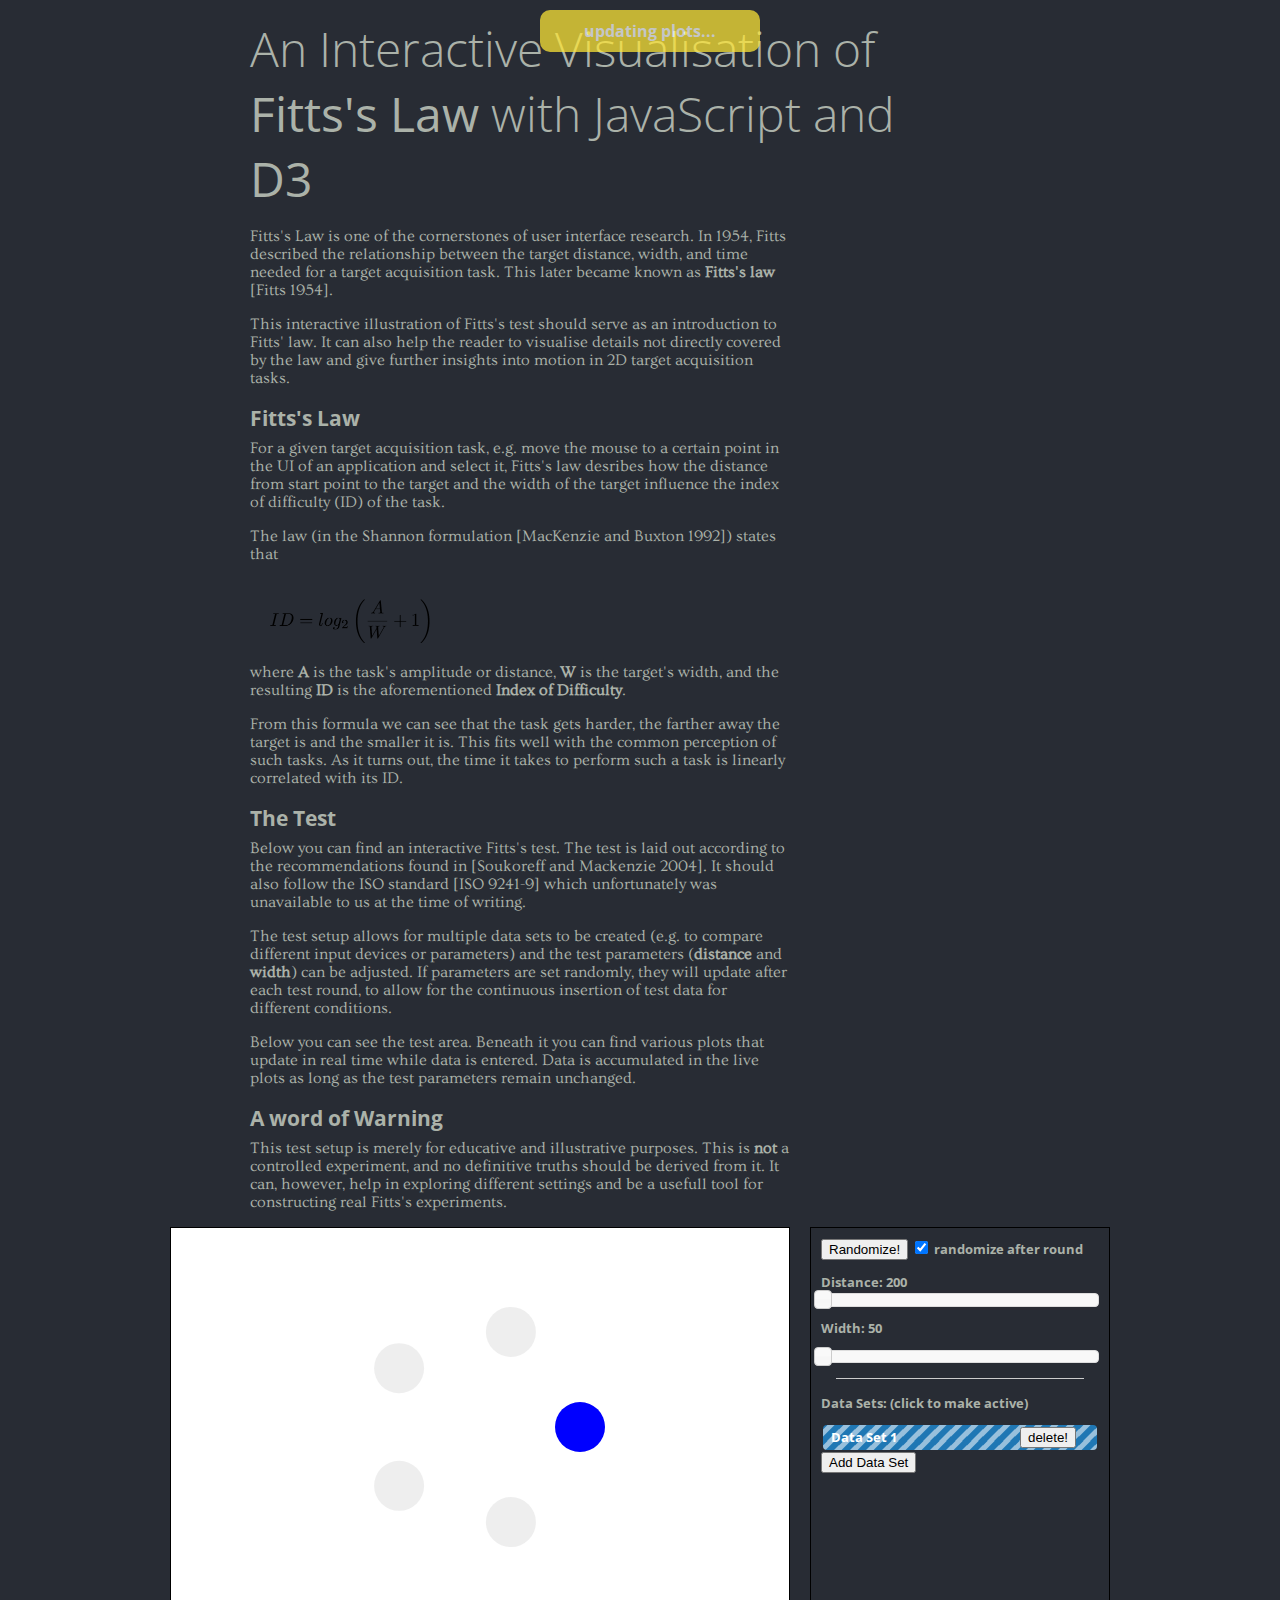
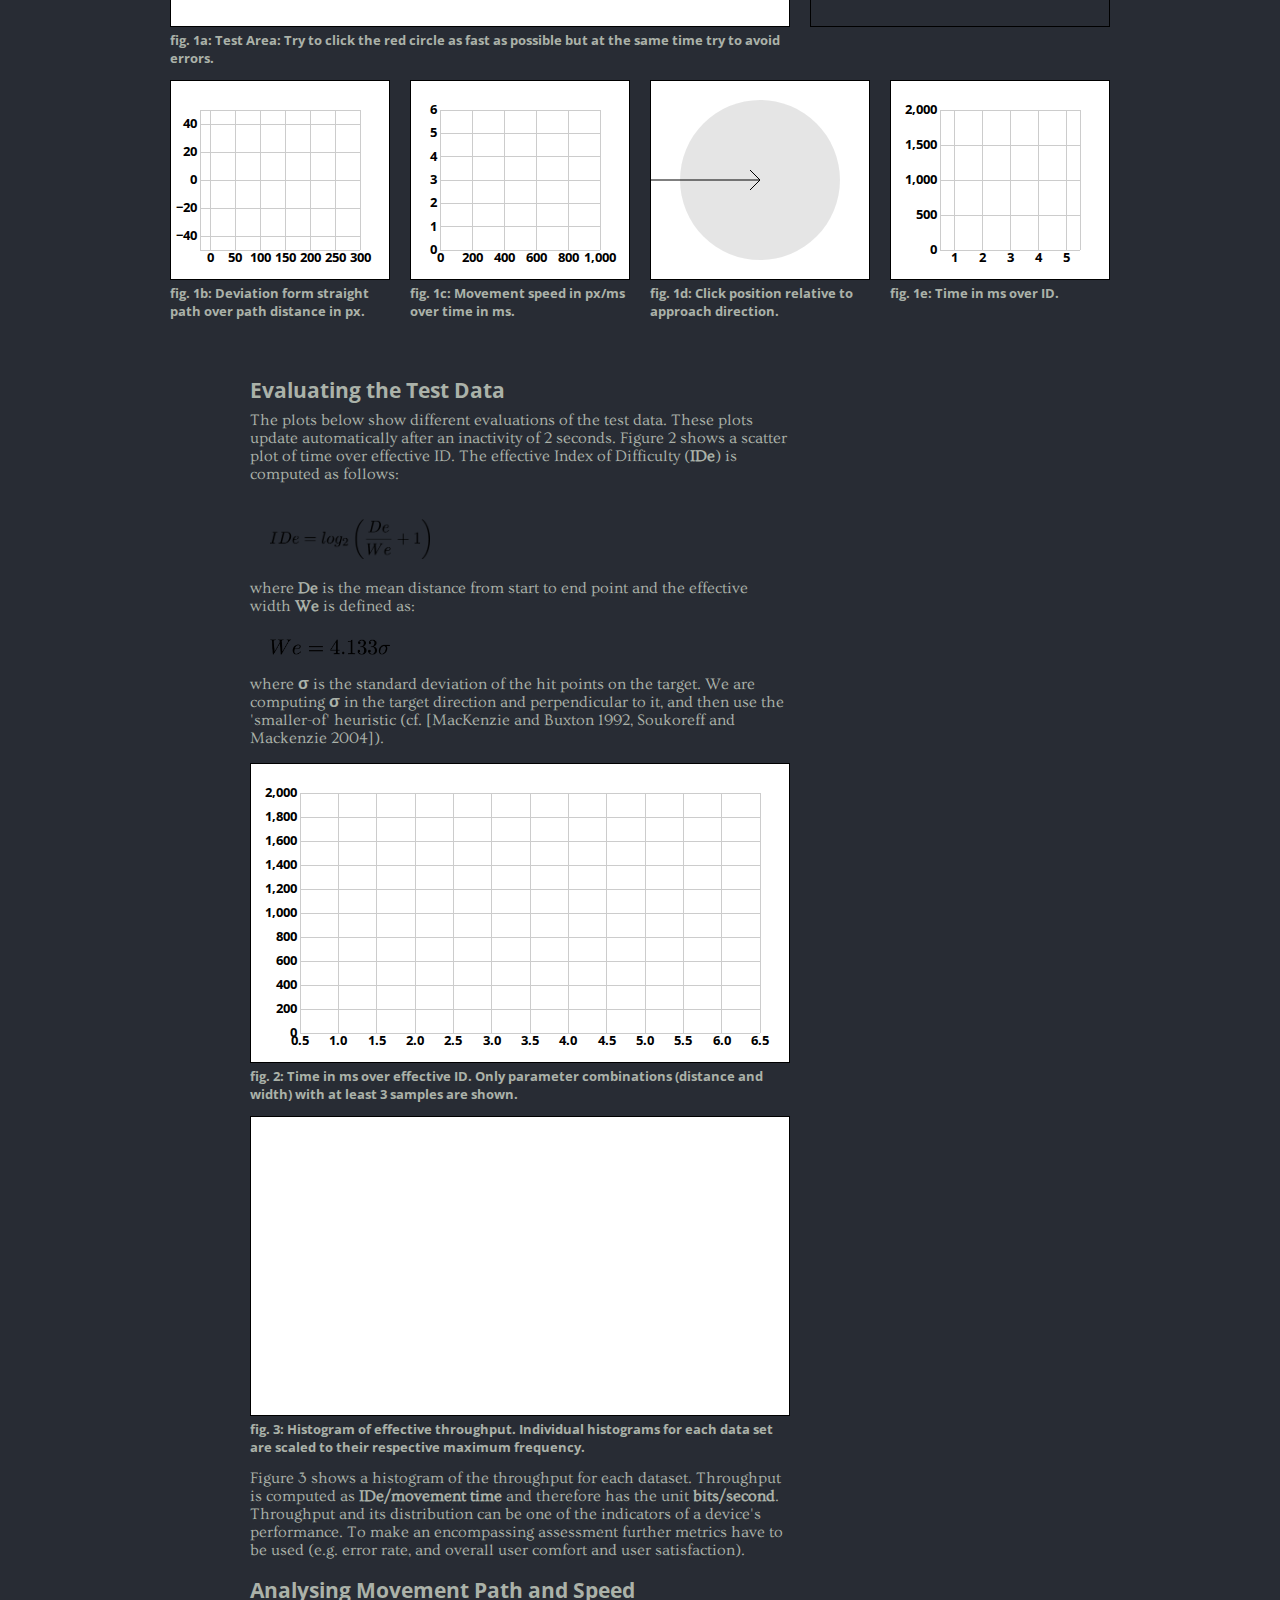
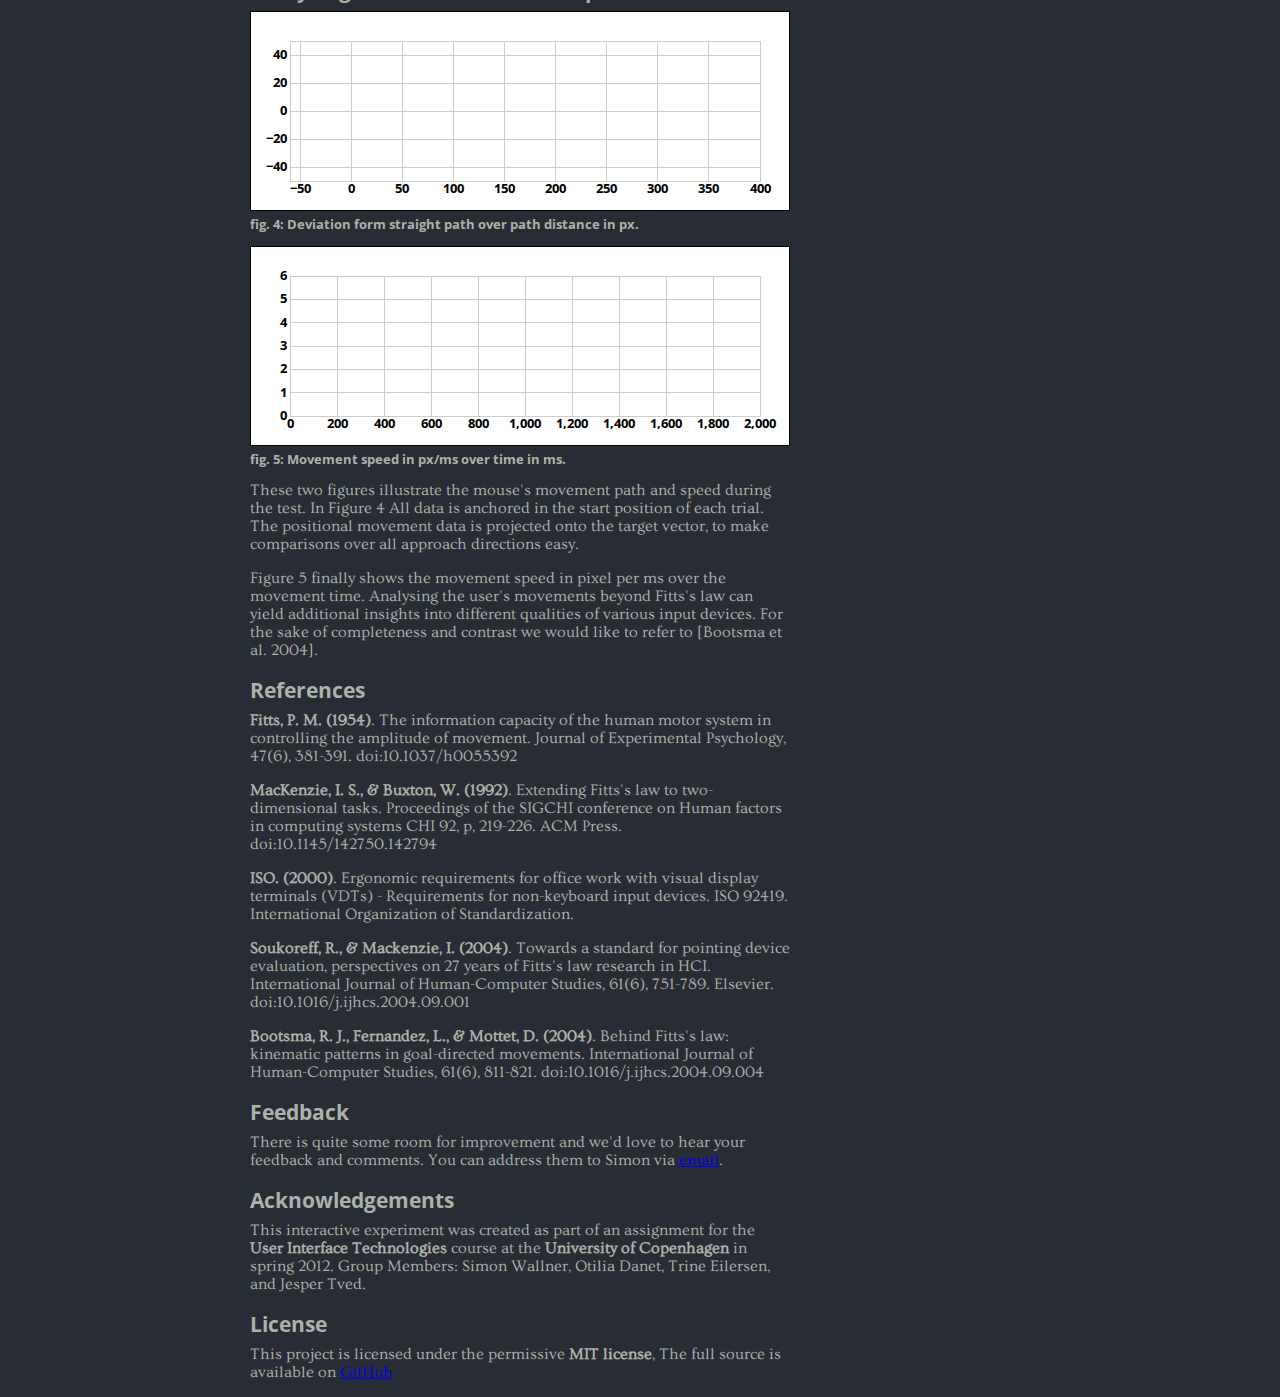
<file: index.html>
<!DOCTYPE html>
<html>
	<head>
		<meta http-equiv="Content-Type" content="text/html;charset=utf-8">
		<title>Visualising Fitts's Law</title>
		<script type="text/javascript" src="d3/d3.v2.js"></script>
		<script type="text/javascript" src="d3/lib/jquery/jquery.min.js"></script>
	    <script type="text/javascript" src="d3/lib/jquery-ui/jquery-ui.min.js"></script>

		<link href='http://fonts.googleapis.com/css?family=Ovo' rel='stylesheet' type='text/css'>
		<link href='http://fonts.googleapis.com/css?family=Open+Sans:300,400,600,700' rel='stylesheet' type='text/css'>

		<link type="text/css" rel="stylesheet" href="reset.css"/>
		<link type="text/css" rel="stylesheet" href="960_12_col.css"/>
		<link type="text/css" rel="stylesheet" href="style.css"/>
	</head>
	<body>
		<!-- fork me on github
		<a href="https://github.com/SimonWallner/uit-fitts-law"><img style="position: absolute; top: 0; right: 0; border: 0;" src="https://s3.amazonaws.com/github/ribbons/forkme_right_red_aa0000.png" alt="Fork me on GitHub"></a>
		-->

		<div class="container_12">
			<h1 class="prefix_1 grid_9">An Interactive Visualisation of <strong>Fitts's Law</strong> with JavaScript and <strong>D3</strong></h1>
			<div class="prefix_1 grid_7">
				<p>
					Fitts's Law is one of the cornerstones of user interface research. In 1954, Fitts described the relationship between the target distance, width, and time needed for a target acquisition task. This later became known as <strong>Fitts's law</strong> [Fitts 1954].
				</p>
				<p>
					This interactive illustration of Fitts's test should serve as an introduction to Fitts' law.  It can also help the reader to visualise details not directly covered by the law and give further insights into motion in 2D target acquisition tasks.
				</p>
				<!-- <p class="note">
					We recomend a modern browser and fast computer to run the interactive tests. We developed on Safari and Chrome, so support for other modern browsers is likely but not guaranteed.
				</p> -->

				<h2>Fitts's Law</h2>
				<p>
					For a given target acquisition task, e.g. move the mouse to a certain point in the UI of an application and select it, Fitts's law desribes how the distance from start point to the target and the width of the target influence the index of difficulty (ID) of the task.
				</p>
				<p>
					The law (in the Shannon formulation [MacKenzie and Buxton 1992]) states that
				<div class="math">
					<img src="shannon.png" style="width: 160px" alt="Shannon Formulation of the Fitts's law" />
				</div>
					where <strong>A</strong> is the task's amplitude or distance, <strong>W</strong> is the target's width, and the resulting <strong>ID</strong> is the aforementioned <strong>Index of Difficulty</strong>.
				</p>
				<p>
					From this formula we can see that the task gets harder, the farther away the target is and the smaller it is. This fits well with the common perception of such tasks. As it turns out, the time it takes to perform such a task is linearly correlated with its ID.
				</p>

				<h2>The Test</h2>
				<p>
					Below you can find an interactive Fitts's test. The test is laid out according to the recommendations found in [Soukoreff and Mackenzie 2004]. It should also follow the ISO standard [ISO 9241-9] which unfortunately was unavailable to us at the time of writing.
				</p>
				<p>
					The test setup allows for multiple data sets to be created (e.g. to compare different input devices or parameters) and the test parameters (<strong>distance</strong> and <strong>width</strong>) can be adjusted. If parameters are set randomly, they will update after each test round, to allow for the continuous insertion of test data for different conditions.
				</p>
				<p>
					Below you can see the test area. Beneath it you can find various plots that update in real time while data is entered. Data is accumulated in the live plots as long as the test parameters remain unchanged.

				<h2>A word of Warning</h2>
				<p>
				This test setup is merely for educative and illustrative purposes. This is <strong>not</strong> a controlled experiment, and no definitive truths should be derived from it. It can, however, help in exploring different settings and be a usefull tool for constructing real Fitts's experiments.
				</p>

			</div>

			<div class="clear"></div>

			<div class="grid_8">
				<div id="test-area" class="sans"></div>
				<p class="caption">
					fig. 1a: Test Area: Try to click the red circle as fast as possible but at the same time try to avoid errors.
				</p>
			</div>
			<div class="grid_4 border sans" style="height: 378px; padding: 10px; width: 278px">
				<p>
					<button id="randomizeButton" type="button">Randomize!</button>
					<input type="checkbox" id="randomizeCheckbox" checked /> randomize after round
				</p>
				<p>
					Distance: <span id="sliderDistanceValue"></span>
					<div id="sliderDistance"></div>
				</p>

				<p>
					Width: <span id="sliderWidthValue"></span>
					<div id="sliderWidth"></div>
				</p>
				<hr />
				<p>
					Data Sets: (click to make active)
					<div id="dataSets"></div>
					<button id="addDataSetButton" type="button">Add Data Set</button>
				</p>
			</div>
			<div class="clear"></div>

			<div class="grid_3">
				 <div id="plot-positions" class="sans"></div>
				<p class="caption">
					fig. 1b: Deviation form straight path over path distance in px.
				</p>
			</div>

			<div class="grid_3">
				<div id="plot-velocities" class="sans"></div>
				<p class="caption">
					fig. 1c: Movement speed in px/ms over time in ms.
				</p>
			</div>

			<div class="grid_3 2ndRow">
				<div id="plot-hits" class="sans"></div>
				<p class="caption">
					fig. 1d: Click position relative to approach direction.
				</p>
			</div>

			<div class="grid_3">
				<div id="plot-scatter" class="sans"></div>
				<p class="caption">
					fig. 1e: Time in ms over ID.
				</p>
			</div>



			<div class="clear"></div>

			<div id="data" class="prefix_1 grid_7"></div>
			<div class="clear"></div>

			<div class="prefix_1 grid_7">




				<h2 style="margin-top: 2em;">Evaluating the Test Data</h2>
				<p>The plots below show different evaluations of the test data. These plots update automatically after an inactivity of 2 seconds. Figure 2 shows a scatter plot of time over effective ID. The effective Index of Difficulty (<strong>IDe</strong>) is computed as follows:

				<div class="math">
					<img src="IDe.png" alt="IDe = log2(De/We = + 1)" style="width: 160px;"/>
				</div>
				where <strong>De</strong> is the mean distance from start to end point and the effective width <strong>We</strong> is defined as:
				<div class="math">
					<img src="We.png" alt="We = 4.133 * sigma" style="width: 120px;" />
				</div>
				where <strong>σ</strong> is the standard deviation of the hit points on the target. We are computing <strong>σ</strong> in the target direction and perpendicular to it, and then use the 'smaller-of' heuristic (cf. [MacKenzie and Buxton 1992, Soukoreff and Mackenzie 2004]).
				</p>

				<div id="scatterEffective" class="sans"></div>
				<p class="caption">
					fig. 2: Time in ms over effective ID. Only parameter combinations (distance and width) with at least 3 samples are shown.
				</p>

				<div id="throughput" class="sans"></div>
				<p class="caption">
					fig. 3: Histogram of effective throughput. Individual histograms for each data set are scaled to their respective maximum frequency.
				</p>


				<p>
					Figure 3 shows a histogram of the throughput for each dataset. Throughput is computed as <strong>IDe/movement time</strong> and therefore has the unit <strong>bits/second</strong>. Throughput and its distribution can be one of the indicators of a device's performance. To make an encompassing assessment further metrics have to be used (e.g. error rate, and overall user comfort and user satisfaction).
				</p>


				<h2>Analysing Movement Path and Speed</h2>
				</div>

				<div class="grid_7 prefix_1">
					<div id="positionEffective" class="sans"></div>
					<p class="caption">
						fig. 4: Deviation form straight path over path distance in px.
					</p>

					<div id="speedEffective" class="sans"></div>
					<p class="caption">
						fig. 5: Movement speed in px/ms over time in ms.
					</p>
				</div>

				<div class="prefix_1 grid_7">
					<p>
						These two figures illustrate the mouse's movement path and speed during the test. In Figure 4 All data is anchored in the start position of each trial. The positional movement data is projected onto the target vector, to make comparisons over all approach directions easy.
					</p>
					<p>
						Figure 5 finally shows the movement speed in pixel per ms over the movement time. Analysing the user's movements beyond Fitts's law can yield additional insights into different qualities of various input devices. For the sake of completeness and contrast we would like to refer to [Bootsma et al. 2004].
					</p>

				<h2>References</h2>
				<p>
					<strong>Fitts, P. M. (1954)</strong>. The information capacity of the human motor system in controlling the amplitude of movement. Journal of Experimental Psychology, 47(6), 381-391. doi:10.1037/h0055392
				</p>
				<p>
					<strong>MacKenzie, I. S., & Buxton, W. (1992)</strong>. Extending Fitts's law to two-dimensional tasks. Proceedings of the SIGCHI conference on Human factors in computing systems CHI 92, p, 219-226. ACM Press. doi:10.1145/142750.142794
				</p>
				<p>
					<strong>ISO. (2000)</strong>. Ergonomic requirements for office work with visual display terminals (VDTs) - Requirements for non-keyboard input devices. ISO 92419. International Organization of Standardization.
				</p>
				<p>
					<strong>Soukoreff, R., & Mackenzie, I. (2004)</strong>. Towards a standard for pointing device evaluation, perspectives on 27 years of Fitts's law research in HCI. International Journal of Human-Computer Studies, 61(6), 751-789. Elsevier. doi:10.1016/j.ijhcs.2004.09.001
				</p>
				<p>
					<strong>Bootsma, R. J., Fernandez, L., & Mottet, D. (2004)</strong>. Behind Fitts's law: kinematic patterns in goal-directed movements. International Journal of Human-Computer Studies, 61(6), 811-821. doi:10.1016/j.ijhcs.2004.09.004
					</p>

				<h2>Feedback</h2>
				<p>
					There is quite some room for improvement and we'd love to hear your feedback and comments. You can address them to Simon via <a href="mailto:me@simonwallner.at">email</a>.
				</p>

				<h2>Acknowledgements</h2>
				<p>
					This interactive experiment was created as part of an assignment for the <strong>User Interface Technologies</strong> course at the <strong>University of Copenhagen</strong> in spring 2012. Group Members: Simon Wallner, Otilia Danet, Trine Eilersen, and Jesper Tved.
				</p>
				<h2>License</h2>
				<p>
					This project is licensed under the permissive <strong>MIT license</strong>, The full source is available on <a href="https://github.com/SimonWallner/uit-fitts-law">GitHub</a>
				</p>
			</div>

			<script type="text/javascript" src="fitts-law.js"></script>

		</div> <!-- container12 end -->
	</body>
</html>
</file>
<file: 960_12_col.css>
/*
  960 Grid System ~ Core CSS.
  Learn more ~ http://960.gs/

  Licensed under GPL and MIT.
*/

/*
  Forces backgrounds to span full width,
  even if there is horizontal scrolling.
  Increase this if your layout is wider.

  Note: IE6 works fine without this fix.
*/

body {
  min-width: 960px;
}

/* `Container
----------------------------------------------------------------------------------------------------*/

.container_12 {
  margin-left: auto;
  margin-right: auto;
  width: 960px;
}

/* `Grid >> Global
----------------------------------------------------------------------------------------------------*/

.grid_1,
.grid_2,
.grid_3,
.grid_4,
.grid_5,
.grid_6,
.grid_7,
.grid_8,
.grid_9,
.grid_10,
.grid_11,
.grid_12 {
  display: inline;
  float: left;
  margin-left: 10px;
  margin-right: 10px;
}

.push_1, .pull_1,
.push_2, .pull_2,
.push_3, .pull_3,
.push_4, .pull_4,
.push_5, .pull_5,
.push_6, .pull_6,
.push_7, .pull_7,
.push_8, .pull_8,
.push_9, .pull_9,
.push_10, .pull_10,
.push_11, .pull_11 {
  position: relative;
}

/* `Grid >> Children (Alpha ~ First, Omega ~ Last)
----------------------------------------------------------------------------------------------------*/

.alpha {
  margin-left: 0;
}

.omega {
  margin-right: 0;
}

/* `Grid >> 12 Columns
----------------------------------------------------------------------------------------------------*/

.container_12 .grid_1 {
  width: 60px;
}

.container_12 .grid_2 {
  width: 140px;
}

.container_12 .grid_3 {
  width: 220px;
}

.container_12 .grid_4 {
  width: 300px;
}

.container_12 .grid_5 {
  width: 380px;
}

.container_12 .grid_6 {
  width: 460px;
}

.container_12 .grid_7 {
  width: 540px;
}

.container_12 .grid_8 {
  width: 620px;
}

.container_12 .grid_9 {
  width: 700px;
}

.container_12 .grid_10 {
  width: 780px;
}

.container_12 .grid_11 {
  width: 860px;
}

.container_12 .grid_12 {
  width: 940px;
}

/* `Prefix Extra Space >> 12 Columns
----------------------------------------------------------------------------------------------------*/

.container_12 .prefix_1 {
  padding-left: 80px;
}

.container_12 .prefix_2 {
  padding-left: 160px;
}

.container_12 .prefix_3 {
  padding-left: 240px;
}

.container_12 .prefix_4 {
  padding-left: 320px;
}

.container_12 .prefix_5 {
  padding-left: 400px;
}

.container_12 .prefix_6 {
  padding-left: 480px;
}

.container_12 .prefix_7 {
  padding-left: 560px;
}

.container_12 .prefix_8 {
  padding-left: 640px;
}

.container_12 .prefix_9 {
  padding-left: 720px;
}

.container_12 .prefix_10 {
  padding-left: 800px;
}

.container_12 .prefix_11 {
  padding-left: 880px;
}

/* `Suffix Extra Space >> 12 Columns
----------------------------------------------------------------------------------------------------*/

.container_12 .suffix_1 {
  padding-right: 80px;
}

.container_12 .suffix_2 {
  padding-right: 160px;
}

.container_12 .suffix_3 {
  padding-right: 240px;
}

.container_12 .suffix_4 {
  padding-right: 320px;
}

.container_12 .suffix_5 {
  padding-right: 400px;
}

.container_12 .suffix_6 {
  padding-right: 480px;
}

.container_12 .suffix_7 {
  padding-right: 560px;
}

.container_12 .suffix_8 {
  padding-right: 640px;
}

.container_12 .suffix_9 {
  padding-right: 720px;
}

.container_12 .suffix_10 {
  padding-right: 800px;
}

.container_12 .suffix_11 {
  padding-right: 880px;
}

/* `Push Space >> 12 Columns
----------------------------------------------------------------------------------------------------*/

.container_12 .push_1 {
  left: 80px;
}

.container_12 .push_2 {
  left: 160px;
}

.container_12 .push_3 {
  left: 240px;
}

.container_12 .push_4 {
  left: 320px;
}

.container_12 .push_5 {
  left: 400px;
}

.container_12 .push_6 {
  left: 480px;
}

.container_12 .push_7 {
  left: 560px;
}

.container_12 .push_8 {
  left: 640px;
}

.container_12 .push_9 {
  left: 720px;
}

.container_12 .push_10 {
  left: 800px;
}

.container_12 .push_11 {
  left: 880px;
}

/* `Pull Space >> 12 Columns
----------------------------------------------------------------------------------------------------*/

.container_12 .pull_1 {
  left: -80px;
}

.container_12 .pull_2 {
  left: -160px;
}

.container_12 .pull_3 {
  left: -240px;
}

.container_12 .pull_4 {
  left: -320px;
}

.container_12 .pull_5 {
  left: -400px;
}

.container_12 .pull_6 {
  left: -480px;
}

.container_12 .pull_7 {
  left: -560px;
}

.container_12 .pull_8 {
  left: -640px;
}

.container_12 .pull_9 {
  left: -720px;
}

.container_12 .pull_10 {
  left: -800px;
}

.container_12 .pull_11 {
  left: -880px;
}

/* `Clear Floated Elements
----------------------------------------------------------------------------------------------------*/

/* http://sonspring.com/journal/clearing-floats */

.clear {
  clear: both;
  display: block;
  overflow: hidden;
  visibility: hidden;
  width: 0;
  height: 0;
}

/* http://www.yuiblog.com/blog/2010/09/27/clearfix-reloaded-overflowhidden-demystified */

.clearfix:before,
.clearfix:after,
.container_12:before,
.container_12:after {
  content: '.';
  display: block;
  overflow: hidden;
  visibility: hidden;
  font-size: 0;
  line-height: 0;
  width: 0;
  height: 0;
}

.clearfix:after,
.container_12:after {
  clear: both;
}

/*
  The following zoom:1 rule is specifically for IE6 + IE7.
  Move to separate stylesheet if invalid CSS is a problem.
*/

.clearfix,
.container_12 {
  zoom: 1;
}
</file>
<file: style.css>
@import url("d3/lib/jquery-ui/jquery-ui.css");

body {
	background-color: #282C34;
	font-size: 16px;
	font-family: 'Ovo', helvetica, sans-serif;
	font-weight: 400;
	color: #ABB2A9;
}

h1 {
	display: block;
	font-size: 3em;
	font-family: 'Open Sans';
	font-weight: 300;
	margin-bottom: 0.3333333em;
	margin-top: 0.333333em;
}

h2 {
	display: block;
	font-size: 1.3333333em;
	font-family: 'Open Sans';
	font-weight: 700;
	margin-bottom: 0.3333333em;
	margin-top: 0.5em;
}

p {
	margin-bottom: 1em;
}

h1 strong {
	font-weight: 400;
}

strong {
/*	font-family: 'Open Sans';*/
	font-weight: 600;
/*	font-size: 0.91em;*/
}
.sans {
	font-family: 'Open Sans';
	font-weight: 700;
	font-size: 0.8em;
}

div.2ndRow {
	margin-top: 20px;
}

p.caption {
	font-family: 'Open Sans';
	font-weight: 700;
	font-size: 0.8em;
}

p.note {
	font-family: 'Open Sans';
	font-weight: 600;
	background-color: #EDE6B2;
	border-radius: 15px;
	font-size: 0.8em;
	padding: 15px;
}

.border {
	border: solid black 1px;
}

hr {
	height: 1px;
	background-color: #ccc;
	margin: 15px;
}

#dataSets .active {
	color: #fff;
	background-image: url('tile16.png');
}

#dataSets div {
	border-radius: 4px;
	margin: 2px;
	padding: 2px 8px 2px 8px;
}
#dataSets button {
	margin-left: 120px;
}

#sliderRadius, #sliderDistance {
	margin-top: -10px;
}

div.msg {
	width: 200px;
/*	height: 40px;*/
	position: fixed;
	top: 10px;
	left:50%;
	margin-left: -100px;
	background-color: #FFE736;
	border-radius: 10px;
	padding: 10px;
	color: #fff;
	text-align: center;
	vertical-align: center;
	font-family: 'Open Sans';
	font-weight: 700;
}

div.math {
	padding: 20px;
}




/*SVG styles*/

line {
	stroke: black;
/*	shape-rendering: crispEdges;*/
}

.back {
	fill: #fff;
	stroke: #000;
	stroke-width: 2px;
  	shape-rendering: crispEdges;
}

#plot-scatter circle {
	fill: red;
	opacity: 0.5;
}

.axis path, .axis line {
  fill: none;
  stroke: #ccc;
  shape-rendering: crispEdges;
}

path {
  fill: none;
  stroke: #000;
}



circle.iso {
	fill: #ddd;
	opacity: 0.5;
}
</file>
